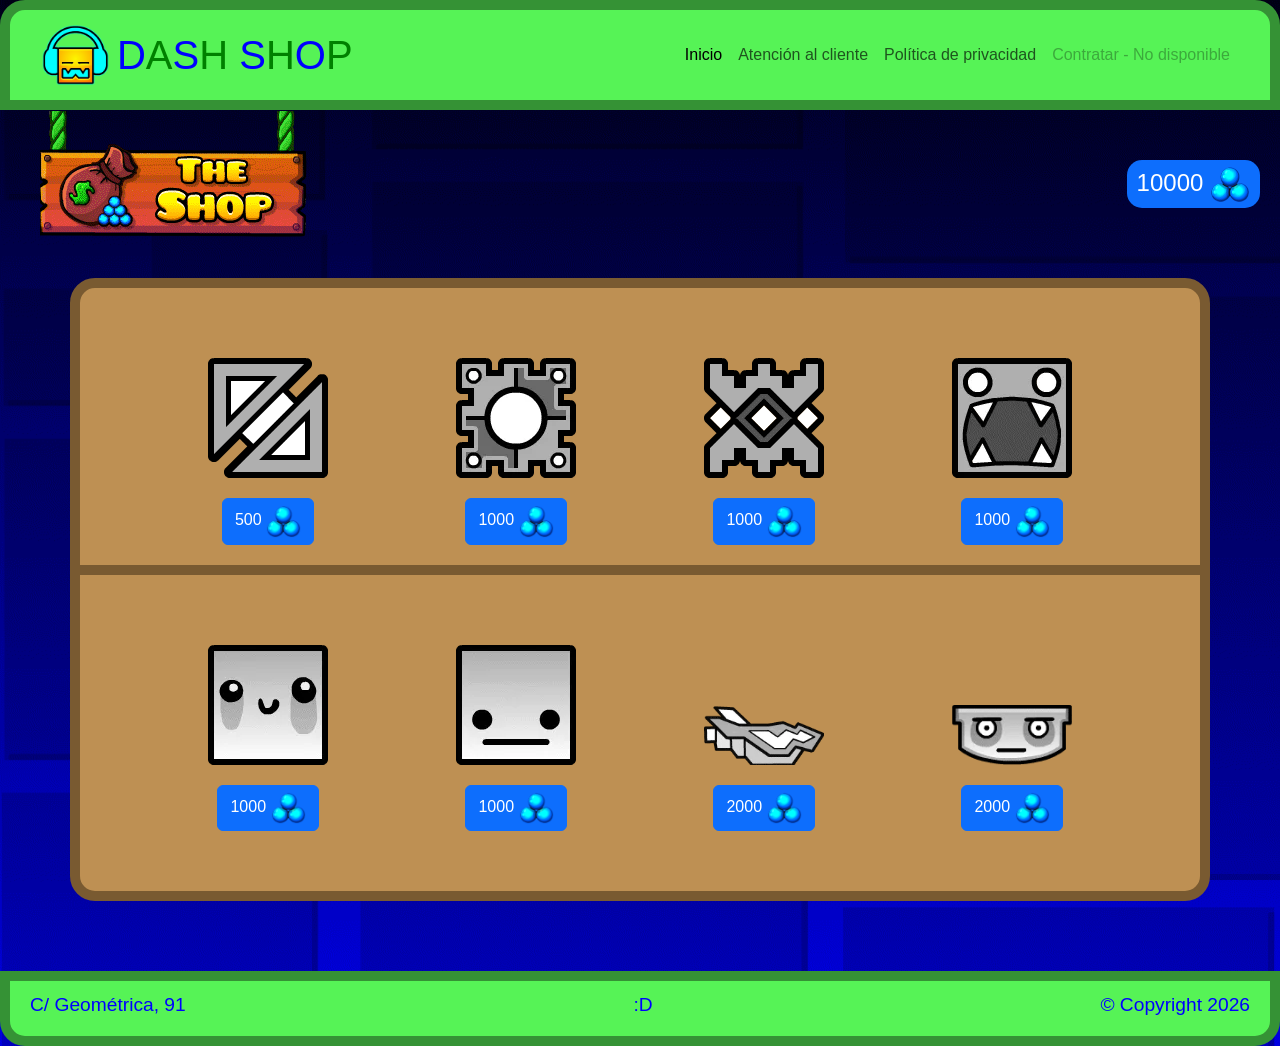
<file: index.html>
<!DOCTYPE html>
<html lang="es">
<head>
    <meta charset="UTF-8">
    <meta name="viewport" content="width=device-width, initial-scale=1.0">
    <meta name="author" content="Amador Moreno">
    <title>Dash Store | Amador Moreno</title>
    <link rel="stylesheet" href="https://cdn.jsdelivr.net/npm/bootstrap@5.3.8/dist/css/bootstrap.min.css">
    <link rel="stylesheet" href="css/estilo_index_amm.css">
    <script src="https://cdn.jsdelivr.net/npm/@popperjs/core@2.11.8/dist/umd/popper.min.js" integrity="sha384-I7E8VVD/ismYTF4hNIPjVp/Zjvgyol6VFvRkX/vR+Vc4jQkC+hVqc2pM8ODewa9r" crossorigin="anonymous"></script>
    <script src="https://cdn.jsdelivr.net/npm/bootstrap@5.3.8/dist/js/bootstrap.min.js" integrity="sha384-G/EV+4j2dNv+tEPo3++6LCgdCROaejBqfUeNjuKAiuXbjrxilcCdDz6ZAVfHWe1Y" crossorigin="anonymous" defer></script>
    <script src="js/script.js" defer></script>
</head>

<body>
    <header>
        <nav class="navbar navbar-expand-lg" data-bs-theme="light">
            <div class="container-fluid">

                <a class="navbar-brand d-flex" href="#">
                    <img src="img/header_icon.png" alt="Ícono de cubo escuchando música" height="60" class="me-2">
                    <span class="title">
                        D<span class="A">A</span>S<span class="H">H</span>
                        S<span class="H">H</span>O<span class="P">P</span>
                    </span>
                </a>

                <button class="navbar-toggler" type="button"
                    data-bs-toggle="collapse"
                    data-bs-target="#navbarNav"
                    aria-controls="navbarNav"
                    aria-expanded="false"
                    aria-label="Toggle navigation">
                    <span class="navbar-toggler-icon"></span>
                </button>

                <div class="collapse navbar-collapse" id="navbarNav">
                    <ul class="navbar-nav ms-auto">
                        <li class="nav-item">
                            <a class="nav-link active" aria-current="page" href="index.html">Inicio</a>
                        </li>
                        <li class="nav-item">
                            <a class="nav-link" href="help.html">Atención al cliente</a>
                        </li>
                        <li class="nav-item">
                            <a class="nav-link" href="privacy-policy.html">Política de privacidad</a>
                        </li>
                        <li class="nav-item">
                            <a class="nav-link disabled" aria-disabled="true">Contratar - No disponible</a>
                        </li>
                    </ul>
                </div>

            </div>
        </nav>
    </header>

    <section class="cartel">
        <img src="img/tienda.png" alt="Cartel de tienda">
    </section>

    <div class="saldo bg-primary text-white">
        <span id="saldo">10000 </span>
        <img src="img/mana_orbs.png" alt="Orbes de maná">
    </div>

    <section class="icons">
        <div class="caja">
            <article class="prod">
                <img src="img/500.png" alt="Primer ícono">
                <div class="prod-pie">
                    <button id="btn500" class="btn btn-primary" data-precio="500">
                        500 <img src="img/mana_orbs.png" src="Orbes de maná">
                    </button>
                </div>
            </article>

            <article class="prod">
                <img src="img/1000-1.png" alt="Segundo ícono">
                <div class="prod-pie">
                    <button id="btn1000" class="btn btn-primary" data-precio="1000">
                        1000 <img src="img/mana_orbs.png" src="Orbes de maná">
                    </button>
                </div>
            </article>

            <article class="prod">
                <img src="img/1000-2.png" alt="Tercer ícono">
                <div class="prod-pie">
                    <button id="btn1000-1" class="btn btn-primary" data-precio="1000">
                        1000 <img src="img/mana_orbs.png" src="Orbes de maná">
                    </button>
                </div>
            </article>

            <article class="prod">
                <img src="img/1000-3.png" alt="Cuarto ícono">
                <div class="prod-pie">
                    <button id="btn1000-2" class="btn btn-primary" data-precio="1000">
                        1000 <img src="img/mana_orbs.png" src="Orbes de maná">
                    </button>
                </div>
            </article>
        </div>

        <div class="caja">
            <article class="prod">
                <img src="img/1000-4.png" src="Quinto ícono">
                <div class="prod-pie">
                    <button id="btn1000-3" class="btn btn-primary" data-precio="1000">
                        1000 <img src="img/mana_orbs.png" src="Orbes de maná">
                    </button>
                </div>
            </article>

            <article class="prod">
                <img src="img/1000-5.png" alt="Sexto ícono">
                <div class="prod-pie">
                    <button id="btn1000-4" class="btn btn-primary" data-precio="1000">
                        1000 <img src="img/mana_orbs.png" src="Orbes de maná">
                    </button>
                </div>
            </article>

            <article class="prod">
                <img src="img/2000-1.png" alt="Séptimo ícono">
                <div class="prod-pie">
                    <button id="btn2000" class="btn btn-primary" data-precio="2000">
                        2000 <img src="img/mana_orbs.png" src="Orbes de maná">
                    </button>
                </div>
            </article>

            <article class="prod">
                <img src="img/2000-2.png" alt="Octavo ícono">
                <div class="prod-pie">
                    <button id="btn2000-1" class="btn btn-primary" data-precio="2000">
                        2000 <img src="img/mana_orbs.png" src="Orbes de maná">
                    </button>
                </div>
            </article>
        </div>
    </section>

    <footer>
        <div class="direccion">
            <p>C/ Geométrica, 91</p>
        </div>

        <div class="carita">
            <p>:D</p>
        </div>

        <div class="copyright">
            <p>© Copyright 2026</p>
        </div>
    </footer>
</body>
</html>
</file>
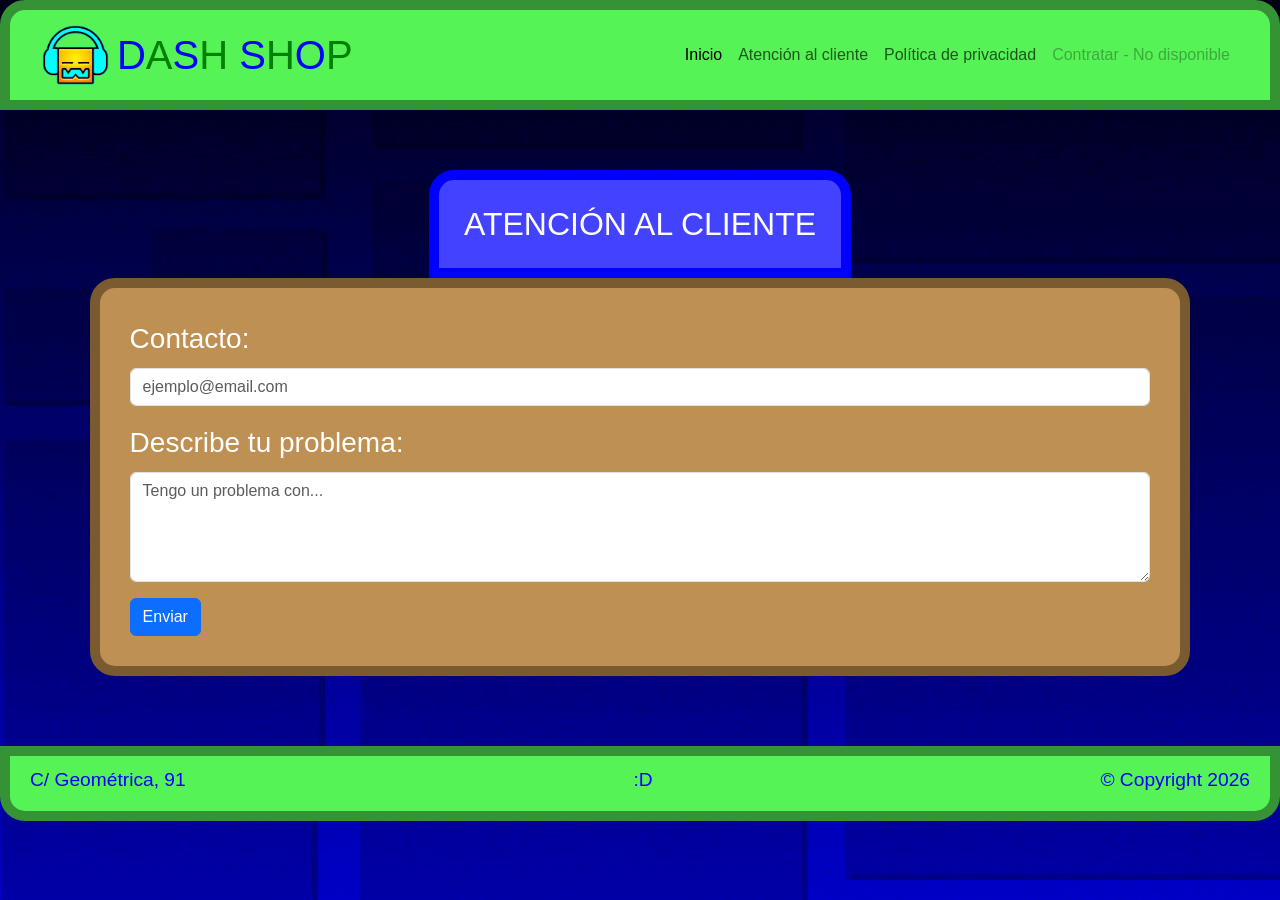
<file: help.html>
<!DOCTYPE html>
<html lang="es">
<head>
    <meta charset="UTF-8">
    <meta name="viewport" content="width=device-width, initial-scale=1.0">
    <meta name="author" content="Amador Moreno">
    <title>Dash Store | Amador Moreno</title>
    <link rel="stylesheet" href="https://cdn.jsdelivr.net/npm/bootstrap@5.3.8/dist/css/bootstrap.min.css">
    <link rel="stylesheet" href="css/estilo_help_amm.css">
    <script src="https://cdn.jsdelivr.net/npm/@popperjs/core@2.11.8/dist/umd/popper.min.js" integrity="sha384-I7E8VVD/ismYTF4hNIPjVp/Zjvgyol6VFvRkX/vR+Vc4jQkC+hVqc2pM8ODewa9r" crossorigin="anonymous"></script>
    <script src="https://cdn.jsdelivr.net/npm/bootstrap@5.3.8/dist/js/bootstrap.min.js" integrity="sha384-G/EV+4j2dNv+tEPo3++6LCgdCROaejBqfUeNjuKAiuXbjrxilcCdDz6ZAVfHWe1Y" crossorigin="anonymous" defer></script>
    <script src="js/script.js" defer></script>
</head>

<body>
    <header>
        <nav class="navbar navbar-expand-lg" data-bs-theme="light">
            <div class="container-fluid">

                <a class="navbar-brand d-flex" href="#">
                    <img src="img/header_icon.png" alt="Ícono de cubo escuchando música" height="60" class="me-2">
                    <span class="title">
                        D<span class="A">A</span>S<span class="H">H</span>
                        S<span class="H">H</span>O<span class="P">P</span>
                    </span>
                </a>

                <button class="navbar-toggler" type="button"
                    data-bs-toggle="collapse"
                    data-bs-target="#navbarNav"
                    aria-controls="navbarNav"
                    aria-expanded="false"
                    aria-label="Toggle navigation">
                    <span class="navbar-toggler-icon"></span>
                </button>

                <div class="collapse navbar-collapse" id="navbarNav">
                    <ul class="navbar-nav ms-auto">
                        <li class="nav-item">
                            <a class="nav-link active" aria-current="page" href="index.html">Inicio</a>
                        </li>
                        <li class="nav-item">
                            <a class="nav-link" href="help.html">Atención al cliente</a>
                        </li>
                        <li class="nav-item">
                            <a class="nav-link" href="privacy-policy.html">Política de privacidad</a>
                        </li>
                        <li class="nav-item">
                            <a class="nav-link disabled" aria-disabled="true">Contratar - No disponible</a>
                        </li>
                    </ul>
                </div>

            </div>
        </nav>
    </header>

    <h2 class="contacto">ATENCIÓN AL CLIENTE</h2>

    <section class="general">
        <form class="formulario">

            <div class="mb-3">
            <label for="exampleInputEmail1" class="form-label text-white fs-3">Contacto: </label>
            <input type="email" class="form-control" id="exampleInputEmail1" aria-describedby="emailHelp" placeholder="ejemplo@email.com">
            </div>

            <div class="mb-3">
            <label for="exampleFormControlTextarea1" class="form-label text-white fs-3">Describe tu problema:</label>
            <textarea class="form-control" id="exampleFormControlTextarea1" rows="4" placeholder="Tengo un problema con..."></textarea>
            </div>

            <button type="submit" class="btn btn-primary">Enviar</button>
        </form>
    </section>

    <footer>
        <div class="direccion">
            <p>C/ Geométrica, 91</p>
        </div>

        <div class="carita">
            <p>:D</p>
        </div>

        <div class="copyright">
            <p>© Copyright 2026</p>
        </div>
    </footer>
</body>
</html>
</file>
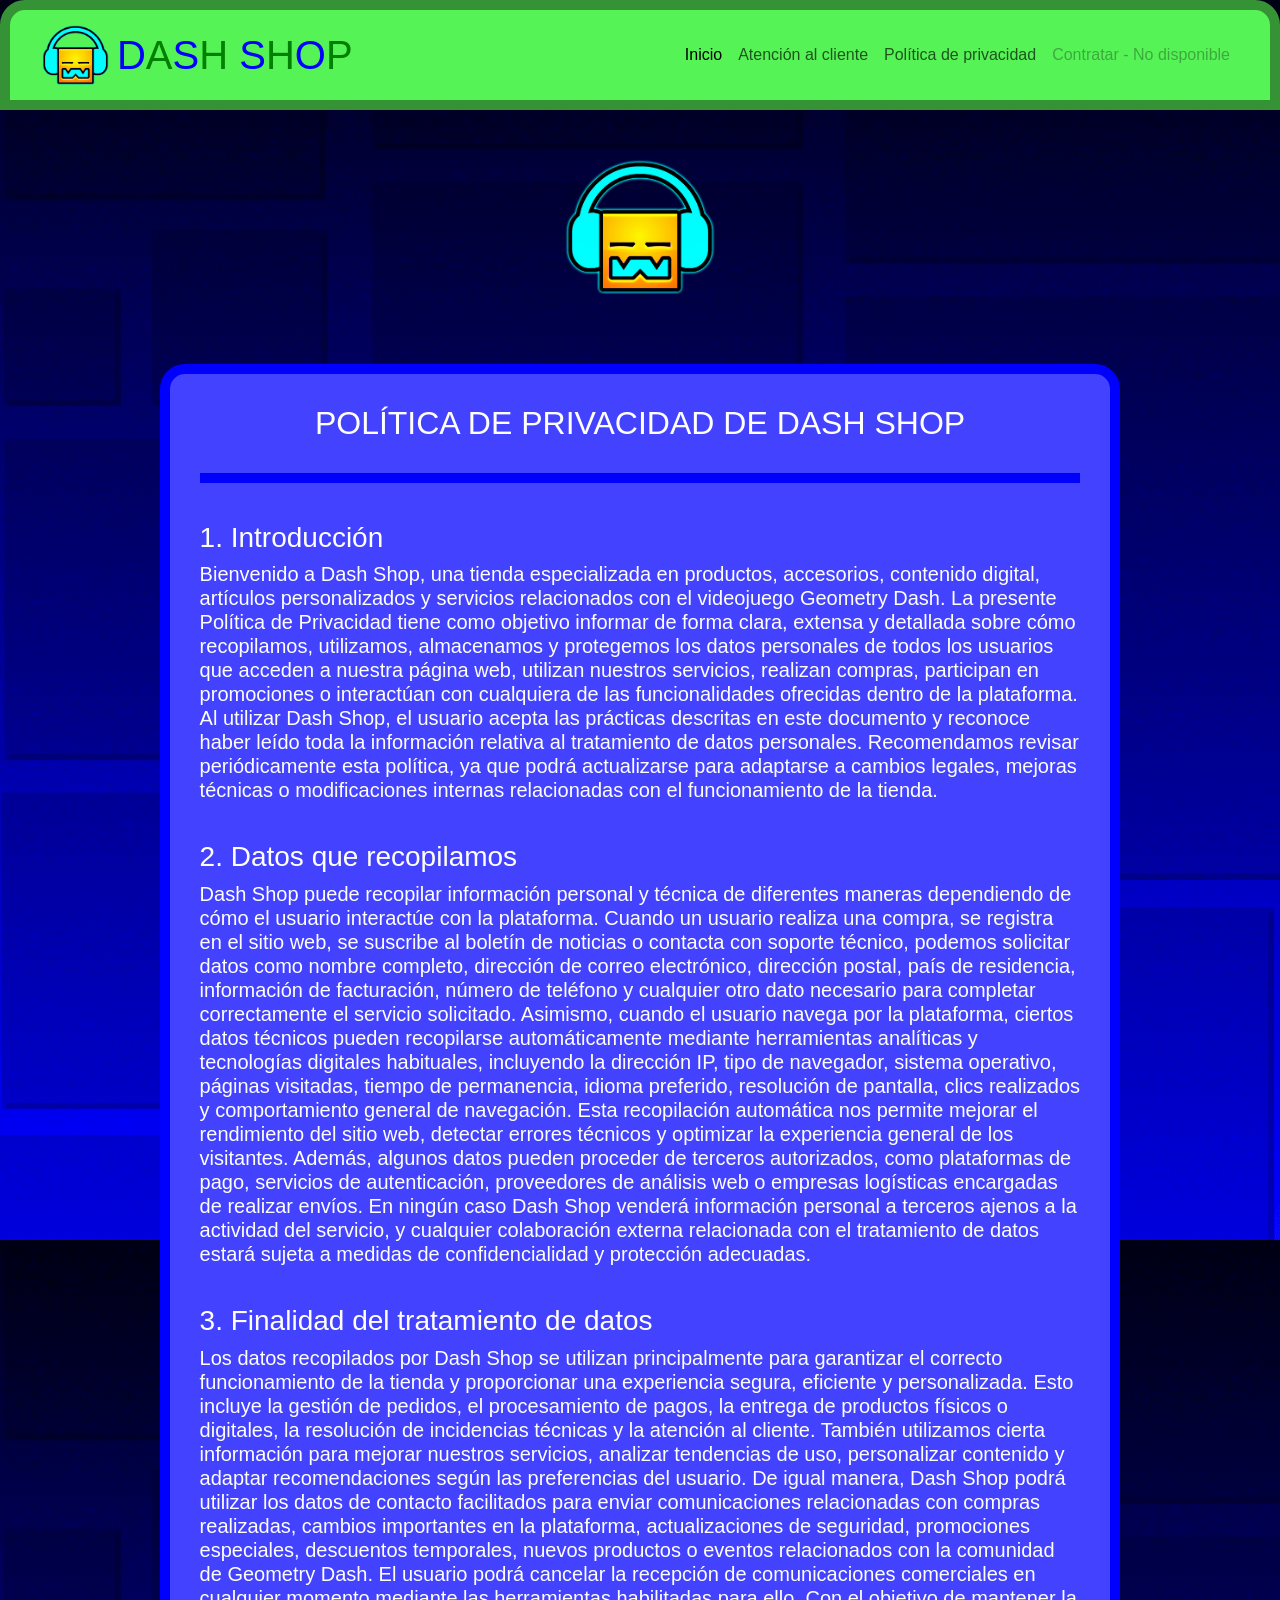
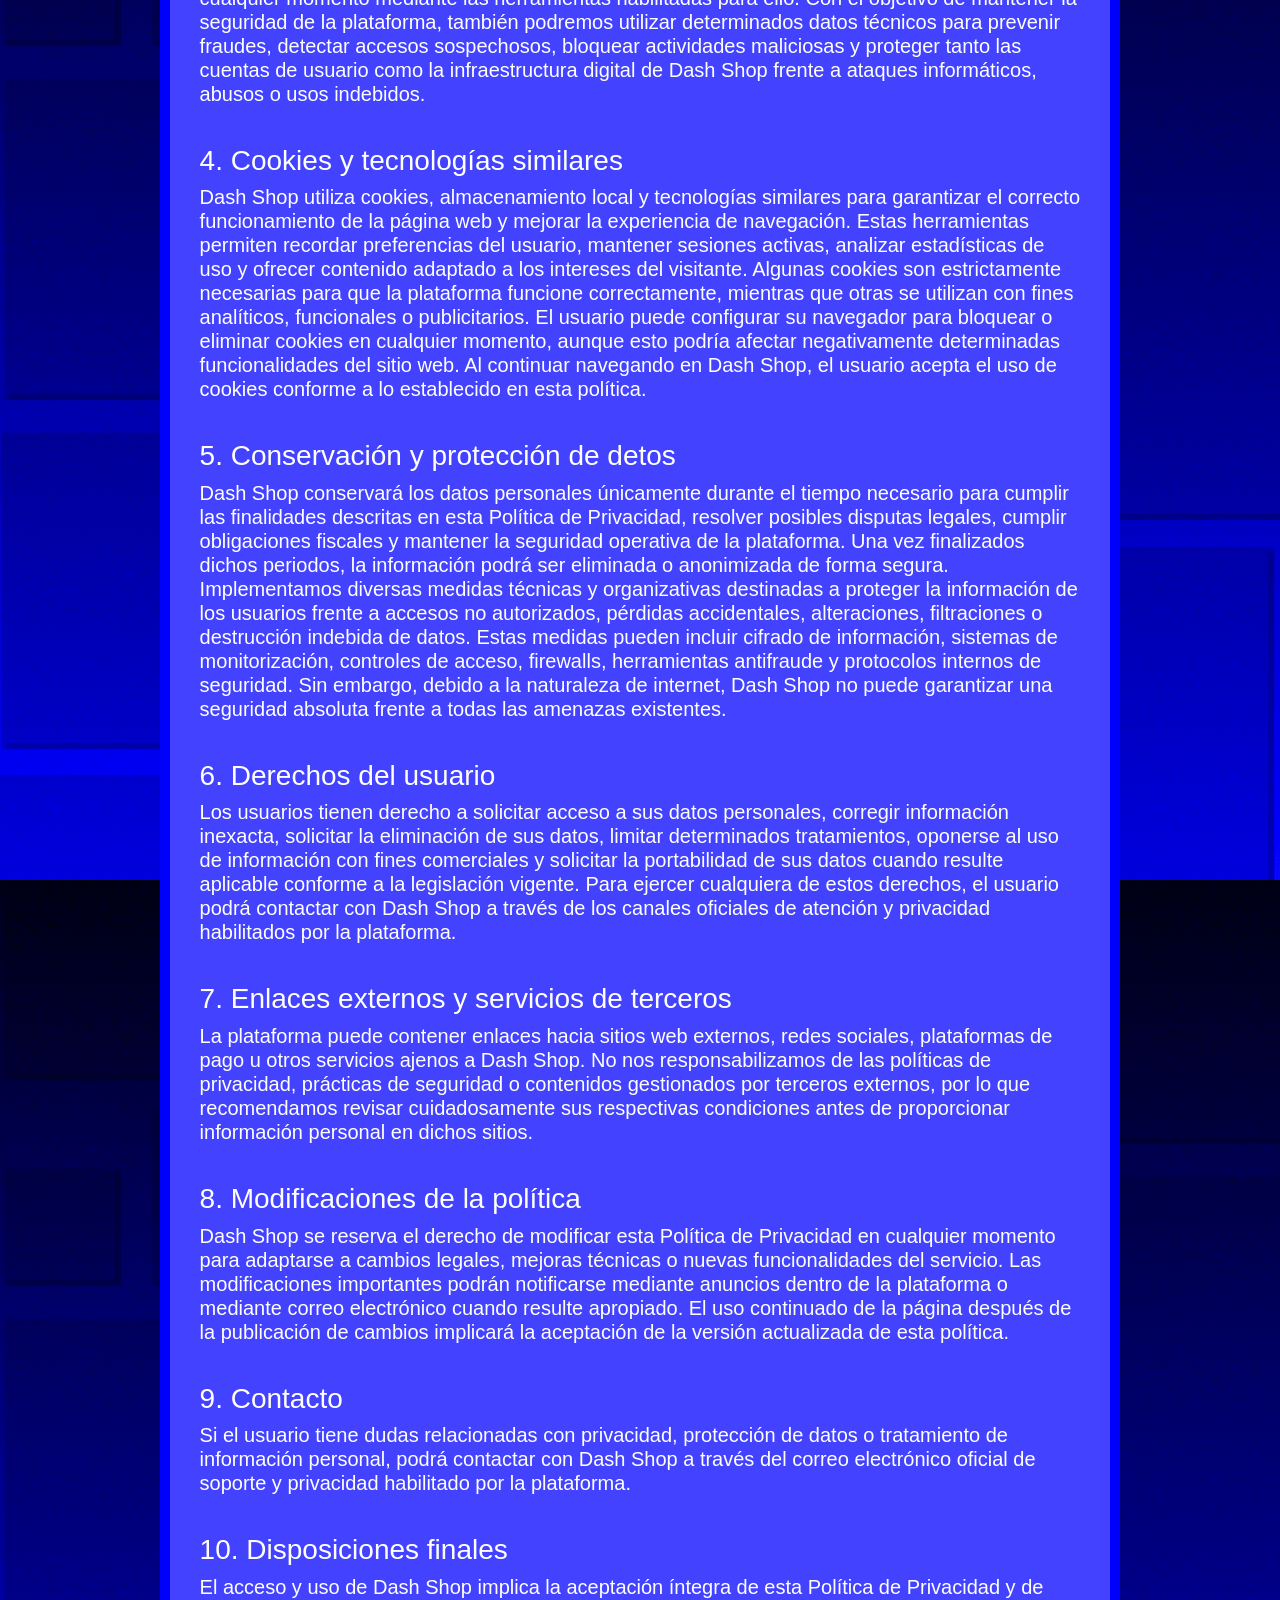
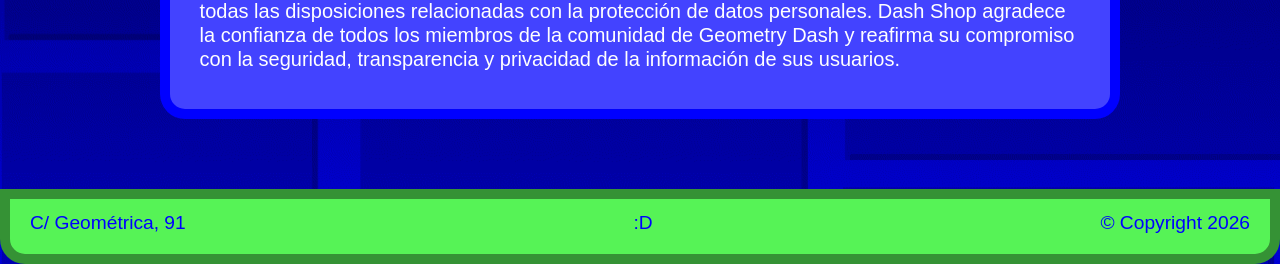
<file: privacy-policy.html>
<!DOCTYPE html>
<html lang="es">
<head>
    <meta charset="UTF-8">
    <meta name="viewport" content="width=device-width, initial-scale=1.0">
    <meta name="author" content="Amador Moreno">
    <title>Dash Store | Amador Moreno</title>
    <link rel="stylesheet" href="https://cdn.jsdelivr.net/npm/bootstrap@5.3.8/dist/css/bootstrap.min.css">
    <link rel="stylesheet" href="css/estilo_privacy_policy_amm.css">
    <script src="https://cdn.jsdelivr.net/npm/@popperjs/core@2.11.8/dist/umd/popper.min.js" integrity="sha384-I7E8VVD/ismYTF4hNIPjVp/Zjvgyol6VFvRkX/vR+Vc4jQkC+hVqc2pM8ODewa9r" crossorigin="anonymous"></script>
    <script src="https://cdn.jsdelivr.net/npm/bootstrap@5.3.8/dist/js/bootstrap.min.js" integrity="sha384-G/EV+4j2dNv+tEPo3++6LCgdCROaejBqfUeNjuKAiuXbjrxilcCdDz6ZAVfHWe1Y" crossorigin="anonymous" defer></script>
    <script src="js/script.js" defer></script>
</head>

<body>
    <header>
        <nav class="navbar navbar-expand-lg" data-bs-theme="light">
            <div class="container-fluid">

                <a class="navbar-brand d-flex" href="#">
                    <img src="img/header_icon.png" alt="Ícono de cubo escuchando música" height="60" class="me-2">
                    <span class="title">
                        D<span class="A">A</span>S<span class="H">H</span>
                        S<span class="H">H</span>O<span class="P">P</span>
                    </span>
                </a>

                <button class="navbar-toggler" type="button"
                    data-bs-toggle="collapse"
                    data-bs-target="#navbarNav"
                    aria-controls="navbarNav"
                    aria-expanded="false"
                    aria-label="Toggle navigation">
                    <span class="navbar-toggler-icon"></span>
                </button>

                <div class="collapse navbar-collapse" id="navbarNav">
                    <ul class="navbar-nav ms-auto">
                        <li class="nav-item">
                            <a class="nav-link active" aria-current="page" href="index.html">Inicio</a>
                        </li>
                        <li class="nav-item">
                            <a class="nav-link" href="help.html">Atención al cliente</a>
                        </li>
                        <li class="nav-item">
                            <a class="nav-link" href="privacy-policy.html">Política de privacidad</a>
                        </li>
                        <li class="nav-item">
                            <a class="nav-link disabled" aria-disabled="true">Contratar - No disponible</a>
                        </li>
                    </ul>
                </div>

            </div>
        </nav>
    </header>

    <img src="img/header_icon.png" alt="Ícono de cubo escuchando música">

    <section class="general">
        <section class="titulo-politica-privacidad">

        </section>
        <section class="politica-privacidad text-white">

            <h2>POLÍTICA DE PRIVACIDAD DE DASH SHOP</h2>

            <section class="parrafo">
                <h3>1. Introducción</h3>
                <h5>Bienvenido a Dash Shop, una tienda especializada en productos, accesorios, contenido digital, artículos personalizados y servicios relacionados con el videojuego Geometry Dash. La presente Política de Privacidad tiene como objetivo informar de forma clara, extensa y detallada sobre cómo recopilamos, utilizamos, almacenamos y protegemos los datos personales de todos los usuarios que acceden a nuestra página web, utilizan nuestros servicios, realizan compras, participan en promociones o interactúan con cualquiera de las funcionalidades ofrecidas dentro de la plataforma. Al utilizar Dash Shop, el usuario acepta las prácticas descritas en este documento y reconoce haber leído toda la información relativa al tratamiento de datos personales. Recomendamos revisar periódicamente esta política, ya que podrá actualizarse para adaptarse a cambios legales, mejoras técnicas o modificaciones internas relacionadas con el funcionamiento de la tienda.</h5>
            </section>

            <section class="parrafo">
                <h3>2. Datos que recopilamos</h3>
                <h5>Dash Shop puede recopilar información personal y técnica de diferentes maneras dependiendo de cómo el usuario interactúe con la plataforma. Cuando un usuario realiza una compra, se registra en el sitio web, se suscribe al boletín de noticias o contacta con soporte técnico, podemos solicitar datos como nombre completo, dirección de correo electrónico, dirección postal, país de residencia, información de facturación, número de teléfono y cualquier otro dato necesario para completar correctamente el servicio solicitado. Asimismo, cuando el usuario navega por la plataforma, ciertos datos técnicos pueden recopilarse automáticamente mediante herramientas analíticas y tecnologías digitales habituales, incluyendo la dirección IP, tipo de navegador, sistema operativo, páginas visitadas, tiempo de permanencia, idioma preferido, resolución de pantalla, clics realizados y comportamiento general de navegación. Esta recopilación automática nos permite mejorar el rendimiento del sitio web, detectar errores técnicos y optimizar la experiencia general de los visitantes.

                Además, algunos datos pueden proceder de terceros autorizados, como plataformas de pago, servicios de autenticación, proveedores de análisis web o empresas logísticas encargadas de realizar envíos. En ningún caso Dash Shop venderá información personal a terceros ajenos a la actividad del servicio, y cualquier colaboración externa relacionada con el tratamiento de datos estará sujeta a medidas de confidencialidad y protección adecuadas.</h5>
            </section>

            <section class="parrafo">
                <h3>3. Finalidad del tratamiento de datos</h3>
                <h5>Los datos recopilados por Dash Shop se utilizan principalmente para garantizar el correcto funcionamiento de la tienda y proporcionar una experiencia segura, eficiente y personalizada. Esto incluye la gestión de pedidos, el procesamiento de pagos, la entrega de productos físicos o digitales, la resolución de incidencias técnicas y la atención al cliente. También utilizamos cierta información para mejorar nuestros servicios, analizar tendencias de uso, personalizar contenido y adaptar recomendaciones según las preferencias del usuario.

                De igual manera, Dash Shop podrá utilizar los datos de contacto facilitados para enviar comunicaciones relacionadas con compras realizadas, cambios importantes en la plataforma, actualizaciones de seguridad, promociones especiales, descuentos temporales, nuevos productos o eventos relacionados con la comunidad de Geometry Dash. El usuario podrá cancelar la recepción de comunicaciones comerciales en cualquier momento mediante las herramientas habilitadas para ello.

                Con el objetivo de mantener la seguridad de la plataforma, también podremos utilizar determinados datos técnicos para prevenir fraudes, detectar accesos sospechosos, bloquear actividades maliciosas y proteger tanto las cuentas de usuario como la infraestructura digital de Dash Shop frente a ataques informáticos, abusos o usos indebidos.</h5>
            </section>

            <section class="parrafo">
                <h3>4. Cookies y tecnologías similares</h3>
                <h5>Dash Shop utiliza cookies, almacenamiento local y tecnologías similares para garantizar el correcto funcionamiento de la página web y mejorar la experiencia de navegación. Estas herramientas permiten recordar preferencias del usuario, mantener sesiones activas, analizar estadísticas de uso y ofrecer contenido adaptado a los intereses del visitante. Algunas cookies son estrictamente necesarias para que la plataforma funcione correctamente, mientras que otras se utilizan con fines analíticos, funcionales o publicitarios.

                El usuario puede configurar su navegador para bloquear o eliminar cookies en cualquier momento, aunque esto podría afectar negativamente determinadas funcionalidades del sitio web. Al continuar navegando en Dash Shop, el usuario acepta el uso de cookies conforme a lo establecido en esta política.</h5>
            </section>

            <section class="parrafo">
                <h3>5. Conservación y protección de detos</h3>
                <h5>Dash Shop conservará los datos personales únicamente durante el tiempo necesario para cumplir las finalidades descritas en esta Política de Privacidad, resolver posibles disputas legales, cumplir obligaciones fiscales y mantener la seguridad operativa de la plataforma. Una vez finalizados dichos periodos, la información podrá ser eliminada o anonimizada de forma segura.

                Implementamos diversas medidas técnicas y organizativas destinadas a proteger la información de los usuarios frente a accesos no autorizados, pérdidas accidentales, alteraciones, filtraciones o destrucción indebida de datos. Estas medidas pueden incluir cifrado de información, sistemas de monitorización, controles de acceso, firewalls, herramientas antifraude y protocolos internos de seguridad. Sin embargo, debido a la naturaleza de internet, Dash Shop no puede garantizar una seguridad absoluta frente a todas las amenazas existentes.</h5>
            </section>

            <section class="parrafo">
                <h3>6. Derechos del usuario</h3>
                <h5>Los usuarios tienen derecho a solicitar acceso a sus datos personales, corregir información inexacta, solicitar la eliminación de sus datos, limitar determinados tratamientos, oponerse al uso de información con fines comerciales y solicitar la portabilidad de sus datos cuando resulte aplicable conforme a la legislación vigente. Para ejercer cualquiera de estos derechos, el usuario podrá contactar con Dash Shop a través de los canales oficiales de atención y privacidad habilitados por la plataforma.</h5>
            </section>

            <section class="parrafo">
                <h3>7. Enlaces externos y servicios de terceros</h3>
                <h5>La plataforma puede contener enlaces hacia sitios web externos, redes sociales, plataformas de pago u otros servicios ajenos a Dash Shop. No nos responsabilizamos de las políticas de privacidad, prácticas de seguridad o contenidos gestionados por terceros externos, por lo que recomendamos revisar cuidadosamente sus respectivas condiciones antes de proporcionar información personal en dichos sitios.</h5>
            </section>

            <section class="parrafo">
                <h3>8. Modificaciones de la política</h3>
                <h5>Dash Shop se reserva el derecho de modificar esta Política de Privacidad en cualquier momento para adaptarse a cambios legales, mejoras técnicas o nuevas funcionalidades del servicio. Las modificaciones importantes podrán notificarse mediante anuncios dentro de la plataforma o mediante correo electrónico cuando resulte apropiado. El uso continuado de la página después de la publicación de cambios implicará la aceptación de la versión actualizada de esta política.</h5>
            </section>

            <section class="parrafo">
                <h3>9. Contacto</h3>
                <h5>Si el usuario tiene dudas relacionadas con privacidad, protección de datos o tratamiento de información personal, podrá contactar con Dash Shop a través del correo electrónico oficial de soporte y privacidad habilitado por la plataforma.</h5>
            </section>

            <section class="parrafo">
                <h3>10. Disposiciones finales</h3>
                <h5>El acceso y uso de Dash Shop implica la aceptación íntegra de esta Política de Privacidad y de todas las disposiciones relacionadas con la protección de datos personales. Dash Shop agradece la confianza de todos los miembros de la comunidad de Geometry Dash y reafirma su compromiso con la seguridad, transparencia y privacidad de la información de sus usuarios.</h5>
            </section>

        </section>
    </section>

    <footer>
        <div class="direccion">
            <p>C/ Geométrica, 91</p>
        </div>

        <div class="carita">
            <p>:D</p>
        </div>

        <div class="copyright">
            <p>© Copyright 2026</p>
        </div>
    </footer>
</body>
</html>
</file>
<file: css/estilo_index_amm.css>
body{
    font-family: 'Franklin Gothic Medium', 'Arial Narrow', Arial, sans-serif;
    background-image:url(../img/background.png);
    display: flex;
    flex-direction: column;
}

header {
    background-color: rgb(86, 243, 86);
    border: 10px solid rgb(53, 146, 53);
    border-top-left-radius: 25px;
    border-top-right-radius: 25px;
    position: sticky;
    top: 0;
    z-index: 1000;
}

.navbar {
    padding: 10px 20px;
}

.img>img{
    height: 80px;
    margin-left: 10px;
    margin-right: 6px;
}

.title{
    font-size: 2em;
    color: blue;
}

.title .A, .title .H, .title .P{
    color: green;
}

.menu{
    margin-left: 30px;
    font-size: 1.7em;
}

.menu>a{
    text-decoration: none;
    margin-left: 20px;
}

.cartel{
    position: fixed;
    top: 111px;
    margin-left: 40px;
}

.saldo {
    margin-top: 50px;
    width: fit-content;
    margin-left: auto;
    margin-right: 20px;
    padding: 5px 10px;
    border-radius: 15px;
    font-size: 1.5em;
}

@media screen and (max-width: 768px) {
    .saldo {
        margin-top: 125px;
    }
}

@media screen and (max-width: 467px) {
    .cartel{
        top: 150px;
    }

    .saldo {
        margin-top: 150px;
    }
}

.saldo > img {
    width: 40px;
}

.icons{
    margin: 70px;
    background-color: rgb(190, 144, 83);
    border: 10px solid rgb(121, 90, 49);
    border-radius: 25px;
}

.caja{
    flex-wrap: wrap;
    margin-top: 70px;
    margin-bottom: 40px;
    display: flex;
    justify-content: space-evenly;
    align-items: flex-end;
}

.caja:first-of-type{
    border-bottom: 10px solid rgb(121, 90, 49);
}

.prod{
    text-align: center;
}

.prod>img{
    width: 120px;
}

.prod-pie{
    display: flex;
    align-items: center;
    justify-content: space-evenly;
    color: blue;
    font-size: 2em;
}

.prod-pie>button>img{
    width: 35px;
}

.prod-pie>button{
    margin-top: 20px;
    margin-bottom: 20px;
}

footer{
    font-size: 1.2em;
    display: flex;
    padding-left: 20px;
    padding-right: 20px;
    padding-top: 10px;
    justify-content: space-between;
    background-color: rgb(86, 243, 86);
    border: 10px solid rgb(53, 146, 53);
    border-bottom-left-radius: 25px;
    border-bottom-right-radius: 25px;
    color: blue;
}
</file>
<file: css/estilo_help_amm.css>
body{
    font-family: 'Franklin Gothic Medium', 'Arial Narrow', Arial, sans-serif;
    background-image:url(../img/background.png);
    display: flex;
    flex-direction: column;
}

header {
    background-color: rgb(86, 243, 86);
    border: 10px solid rgb(53, 146, 53);
    border-top-left-radius: 25px;
    border-top-right-radius: 25px;
    position: sticky;
    top: 0;
    z-index: 1000;
}

.navbar {
    padding: 10px 20px;
}

.title{
    font-size: 2em;
    color: blue;
}

.title .A, .title .H, .title .P{
    color: green;
}

.contacto{
    margin: 0 auto;
    margin-top: 60px;
    background-color:rgb(67, 67, 255);
    border-top-left-radius: 25px;
    border-top-right-radius: 25px;
    border:10px solid blue;
    text-align: center;
    color: white;
    padding: 25px;
}

.general{
    padding-left: 7%;
    padding-right: 7%;
}

@media screen and (max-width: 768px) {
    .contacto {
        margin-top: 100px;
    }

    .general {
        padding-left: 0%;
        padding-right: 0%;
    }
}

.formulario{
    margin-bottom: 70px;
    background-color: rgb(190, 144, 83);
    border: 10px solid rgb(121, 90, 49);
    border-radius: 25px;
    padding: 30px;
}

@media screen and (max-width: 768px) {
    .formulario {
        margin-left: 20px;
        margin-right: 20px;
        margin-bottom: 100px;
    }
}

footer{
    font-size: 1.2em;
    display: flex;
    padding-left: 20px;
    padding-right: 20px;
    padding-top: 10px;
    justify-content: space-between;
    background-color: rgb(86, 243, 86);
    border: 10px solid rgb(53, 146, 53);
    border-bottom-left-radius: 25px;
    border-bottom-right-radius: 25px;
    color: blue;
}
</file>
<file: css/estilo_privacy_policy_amm.css>
body{
    font-family: 'Franklin Gothic Medium', 'Arial Narrow', Arial, sans-serif;
    background-image:url(../img/background.png);
    display: flex;
    flex-direction: column;
}

header {
    background-color: rgb(86, 243, 86);
    border: 10px solid rgb(53, 146, 53);
    border-top-left-radius: 25px;
    border-top-right-radius: 25px;
    position: sticky;
    top: 0;
    z-index: 1000;
}

.navbar {
    padding: 10px 20px;
}

body > img {
    align-self: center;
    margin-top: 50px;
    width: 150px;
}

.title{
    font-size: 2em;
    color: blue;
}

.title .A, .title .H, .title .P{
    color: green;
}

.politica-privacidad{
    background-color:rgb(67, 67, 255);
    border: 10px solid blue;
    margin: 70px;
    border-radius: 25px;
    padding: 30px;
}

.politica-privacidad > h2 {
    border-bottom: 10px solid blue;
    padding-bottom: 30px;
    text-align: center;
}

.parrafo {
    padding-top: 30px;
}

@media screen and (max-width: 768px) {
    .politica-privacidad{
        margin-left: 15px;
        margin-right: 15px;
    }
}

.general{
    padding-left: 7%;
    padding-right: 7%;
}

@media screen and (max-width: 768px) {
    .general{
        padding-left: 0%;
        padding-right: 0%;
    }
}

.formulario{
    margin: 70px;
    background-color: rgb(190, 144, 83);
    border: 10px solid rgb(121, 90, 49);
    border-radius: 25px;
    padding: 30px;
}

footer{
    font-size: 1.2em;
    display: flex;
    padding-left: 20px;
    padding-right: 20px;
    padding-top: 10px;
    justify-content: space-between;
    background-color: rgb(86, 243, 86);
    border: 10px solid rgb(53, 146, 53);
    border-bottom-left-radius: 25px;
    border-bottom-right-radius: 25px;
    color: blue;
}
</file>
